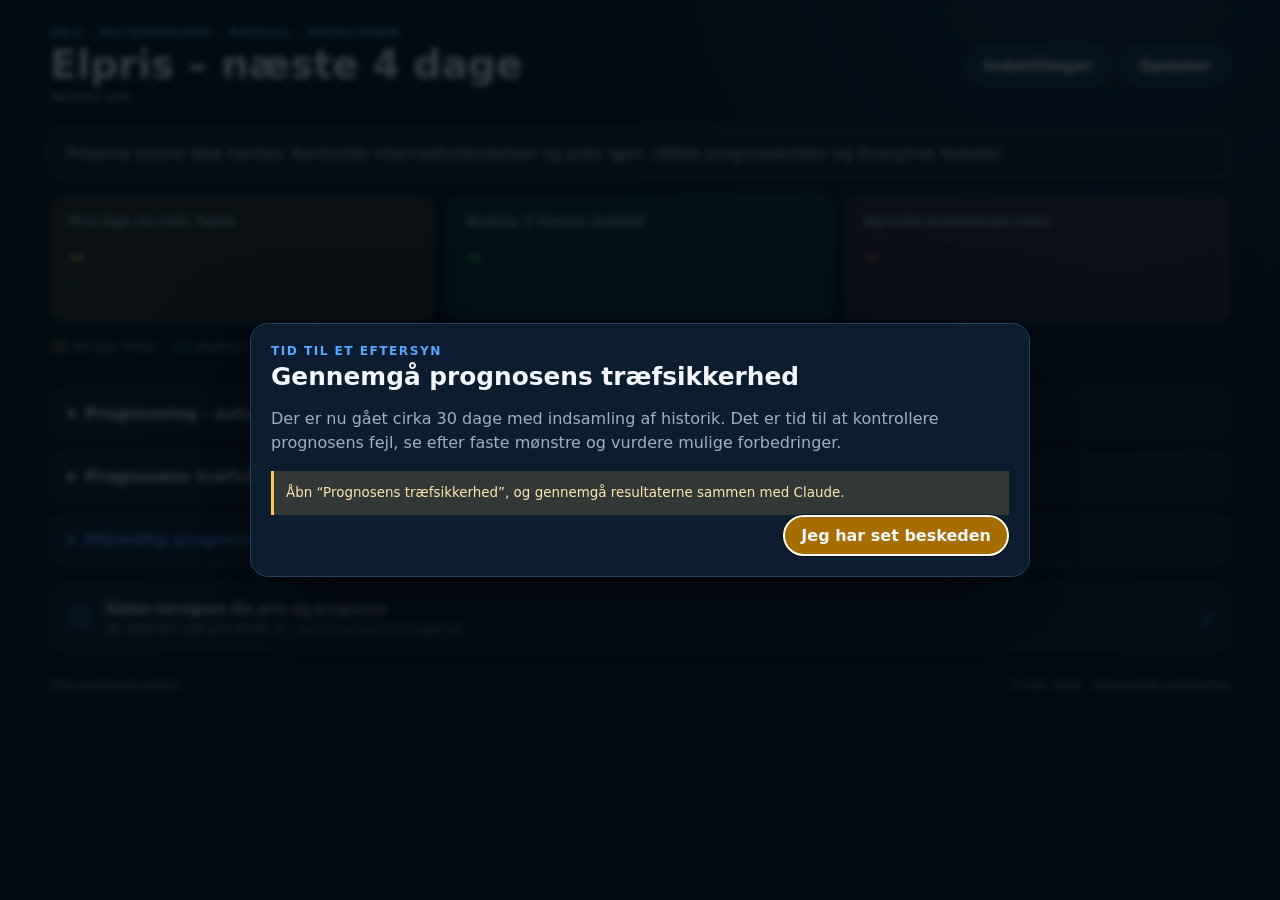
<file: index.html>
<!doctype html>
<html lang="da">
<head>
  <meta charset="utf-8">
  <meta name="viewport" content="width=device-width, initial-scale=1, viewport-fit=cover">
  <meta name="theme-color" content="#0b2036">
  <meta name="mobile-web-app-capable" content="yes">
  <meta name="apple-mobile-web-app-capable" content="yes">
  <meta name="apple-mobile-web-app-status-bar-style" content="black-translucent">
  <meta name="apple-mobile-web-app-title" content="Elpris">
  <meta name="description" content="Samlet elpris og statistisk prognose for fire hele kalenderdage">
  <title>Elpris – næste 4 dage</title>
  <link rel="manifest" href="manifest.webmanifest">
  <link rel="icon" href="icon.svg" type="image/svg+xml">
  <link rel="apple-touch-icon" href="apple-touch-icon.png">
  <link rel="stylesheet" href="styles.css">
  <style>
    /* v24: månedens gennemsnitspris */
    /* v27: lav, smal bjælke med farvet venstrekant, så den skiller sig ud fra kortene nedenunder */
    .month-average { display: flex; align-items: center; justify-content: space-between; gap: 12px; margin: 4px 0 22px; padding: 9px 14px 9px 16px; border: 1px solid rgba(88, 166, 255, .45); border-left-width: 7px; border-radius: 10px; background: rgba(88, 166, 255, .08); }
    .month-average[hidden], .status-panel[hidden] { display: none; }
    .month-average-text { min-width: 0; }
    .month-average .summary-label { font-size: .8rem; letter-spacing: .02em; text-transform: uppercase; }
    .month-average .summary-note { font-size: .74rem; margin-top: 2px; }
    .month-average strong { flex: 0 0 auto; margin: 0; font-size: clamp(1.3rem, 4.2vw, 1.6rem); white-space: nowrap; color: var(--blue); }
    /* v26: farve efter niveau – grøn < 2 kr., gul 2–4 kr., rød > 4 kr., blinkende rød > 5 kr. */
    .month-average.level-green { border-color: rgba(57, 217, 138, .6); background: var(--green-bg); }
    .month-average.level-green strong { color: var(--green); }
    .month-average.level-yellow { border-color: rgba(255, 200, 87, .6); background: var(--amber-bg); }
    .month-average.level-yellow strong { color: var(--amber); }
    .month-average.level-red, .month-average.level-alarm { border-color: rgba(255, 107, 122, .75); background: var(--red-bg); }
    .month-average.level-red strong, .month-average.level-alarm strong { color: var(--red); }
    .month-average.level-alarm { animation: month-alarm .7s steps(1, end) infinite; }
    @keyframes month-alarm { 0% { background: #ff1f3d; border-color: #ff1f3d; } 50% { background: var(--red-bg); border-color: rgba(255, 107, 122, .75); } }
    .month-average.level-alarm strong { animation: month-alarm-text .7s steps(1, end) infinite; }
    @keyframes month-alarm-text { 0% { color: #fff; } 50% { color: var(--red); } }
  </style>
</head>
<body>
  <header class="topbar">
    <div>
      <p id="profileSummary" class="eyebrow">DK2 · Østdanmark · Radius · Modstrøm</p>
      <h1>Elpris – næste 4 dage</h1>
      <span class="app-version">Version v29</span>
    </div>
    <div class="top-actions">
      <button id="settingsButton" class="secondary-button" type="button">Indstillinger</button>
      <button id="refreshButton" class="refresh" type="button" aria-label="Opdater priser">Opdater</button>
    </div>
  </header>

  <main>
    <section id="monthAverage" class="month-average" hidden aria-live="polite">
      <div class="month-average-text">
        <span id="monthAverageLabel" class="summary-label">Gennemsnit for måneden indtil nu</span>
        <span id="monthAverageNote" class="summary-note">Henter månedens priser…</span>
      </div>
      <strong id="monthAveragePrice">–</strong>
    </section>

    <section id="statusPanel" class="status-panel" aria-live="polite">
      <span class="spinner" aria-hidden="true"></span>
      <span id="statusText">Henter de nyeste priser…</span>
    </section>

    <section id="gridNotice" class="grid-notice" hidden>
      <p>Din gemte profil bruger stadig Cerius. Hvis du har Radius som netselskab, skal du skifte til Radius, så elprisen beregnes med de korrekte tariffer.</p>
      <button id="gridSwitchButton" type="button">Skift til Radius</button>
      <button id="gridKeepButton" type="button">Behold Cerius</button>
    </section>

    <section id="summary" class="summary" hidden>
      <article class="summary-card current-card">
        <span class="summary-label">Pris lige nu inkl. faste</span>
        <strong id="currentPrice">–</strong>
        <span id="currentKind" class="summary-note">–</span>
      </article>
      <article class="summary-card best-card">
        <span class="summary-label">Bedste 3 timers ladetid</span>
        <strong id="bestPrice">–</strong>
        <span id="bestTime" class="summary-note">–</span>
      </article>
      <article class="summary-card expensive-card">
        <span class="summary-label">Dyreste kommende time</span>
        <strong id="expensivePrice">–</strong>
        <span id="expensiveTime" class="summary-note">–</span>
      </article>
    </section>

    <section id="legend" class="legend" hidden aria-label="Forklaring">
      <span><i class="swatch normal-swatch"></i> Øvrige timer</span>
      <span><i class="swatch cheap-swatch"></i> Bedste 3 timers ladetid</span>
      <span><i class="swatch expensive-swatch"></i> 3 dyreste timer</span>
    </section>

    <p id="daysHelp" class="days-help" hidden>Tryk på en dag for at se eller skjule alle 24 timer</p>
    <section id="days" class="days" aria-label="Priser for de næste fire kalenderdage"></section>

    <section class="accuracy-section">
      <details id="forecastAuditDetails" class="accuracy-details forecast-audit-section">
        <summary>Prognoselog · automatisk justering</summary>
        <div class="accuracy-body">
          <p class="accuracy-explanation">Se præcis, hvordan den oprindelige prognose blev justeret, før de officielle priser kom. Alle tal er øre/kWh inkl. moms, tariffer, afgifter, fordelte abonnementer og dit personlige kWh-tillæg — akkurat som i timeoversigten.</p>
          <p id="forecastAuditInfo" class="accuracy-coverage">Indlæser den seneste gemte prognose…</p>
          <label class="forecast-audit-label" for="forecastAuditDate">Vælg prognosedag</label>
          <select id="forecastAuditDate" class="forecast-audit-select" disabled></select>
          <p class="forecast-audit-note">+ justering betyder en forhøjelse. + fejl betyder prognosen var for høj, − fejl betyder for lav. — betyder, at der ikke blev registreret nogen automatisk justering.</p>
          <p id="forecastAuditStatus" class="accuracy-coverage" aria-live="polite"></p>
          <div id="forecastAuditTable" aria-live="polite"></div>
        </div>
      </details>
      <details id="accuracyDetails" class="accuracy-details">
        <summary>Prognosens træfsikkerhed</summary>
        <div class="accuracy-body">
          <p class="accuracy-explanation">Fejlen beregnes af din samlede beregnede kWh-pris inkl. moms, tariffer, afgifter, abonnementer og dit personlige kWh-tillæg. Både prognose og officiel sammenligningspris indeholder samme tillæg, så fejlen påvirkes ikke. Historiske rå spotpriser bevares.</p>
          <p id="accuracyComparisonNote" class="accuracy-explanation">Loggen og timeoversigten viser begge din samlede kWh-pris med personligt tillæg.</p>
          <div class="accuracy-periods" role="group" aria-label="Vælg periode">
            <button class="accuracy-period active" type="button" data-days="7" aria-pressed="true">7 dage</button>
            <button class="accuracy-period" type="button" data-days="14" aria-pressed="false">14 dage</button>
            <button class="accuracy-period" type="button" data-days="30" aria-pressed="false">1 måned</button>
            <button class="accuracy-period" type="button" data-days="90" aria-pressed="false">3 måneder</button>
          </div>
          <span class="accuracy-label">Gennemsnitlig prognosefejl · samlet kWh-pris inkl. personligt tillæg</span>
          <strong id="accuracyValue" class="accuracy-value">Indsamler data…</strong>
          <span id="accuracyCoverage" class="accuracy-coverage" aria-live="polite">Målingen begynder, når den første prognose er gemt.</span>
          <span id="accuracyUpdatedAt" class="accuracy-updated" aria-live="polite">Historikken er ikke opdateret endnu.</span>
          <div class="daily-accuracy-heading">
            <strong>Fejl pr. døgn · tryk for timepriser og justeringer</strong>
            <span>Tryk på et døgn for at se detaljerne</span>
          </div>
          <div id="dailyAccuracyList" class="daily-accuracy-list" aria-live="polite"></div>
        </div>
      </details>

      <details id="monthlyAccuracyDetails" class="monthly-accuracy-details" hidden>
        <summary>Månedlig prognoserapport</summary>
        <div class="monthly-accuracy-body">
          <p>Her sammenlignes prognosen med den samlede pris beregnet ud fra den officielle spotpris, inkl. moms, tariffer, elafgift, abonnementer og dit personlige kWh-tillæg. Historiske spotpriser genberegnes med dine aktuelle indstillinger.</p>
          <label class="month-picker" for="accuracyMonth">
            <span>Vælg afsluttet måned</span>
            <select id="accuracyMonth"></select>
          </label>
          <p id="monthlyAccuracyIntro" class="monthly-accuracy-intro" aria-live="polite"></p>
          <div class="monthly-accuracy-table-wrap">
            <table class="monthly-accuracy-table">
              <thead><tr><th>Tidsrum</th><th>Fejl i øre/kWh</th><th>Fejl i procent</th></tr></thead>
              <tbody id="monthlyAccuracyRows"></tbody>
            </table>
          </div>
          <p id="monthlyAccuracyCoverage" class="accuracy-coverage"></p>
        </div>
      </details>
    </section>

    <section class="details">
      <button id="calculationButton" class="calculation-button" type="button">
        <span aria-hidden="true">ⓘ</span>
        <span><strong>Sådan beregnes din pris og prognose</strong><small>Se, hvad den viste pris består af – og hvad prognosen bygger på.</small></span>
        <span class="calculation-arrow" aria-hidden="true">›</span>
      </button>
    </section>
  </main>

  <footer>
    <span id="updatedAt">Ikke opdateret endnu</span>
    <span id="statusFooter"></span>
    <span>4 hele dage · automatisk opdatering</span>
  </footer>

  <dialog id="settingsDialog" class="settings-dialog" aria-labelledby="settingsTitle">
    <form id="settingsForm" method="dialog">
      <div class="settings-heading">
        <div>
          <p class="eyebrow">Din samlede elpris</p>
          <h2 id="settingsTitle">Indstillinger</h2>
        </div>
        <button id="closeSettingsButton" class="icon-button" type="button" aria-label="Luk">×</button>
      </div>

      <p class="settings-intro">Vælg dine egne oplysninger. Så viser appen spotpris, transport, tariffer, afgifter, moms og dine abonnementer samlet.</p>

      <div class="form-grid">
        <label>
          <span>Prisområde</span>
          <select id="priceAreaInput" name="priceArea">
            <option value="DK1">DK1 – Vestdanmark</option>
            <option value="DK2">DK2 – Østdanmark</option>
          </select>
        </label>

        <label>
          <span>Netselskab</span>
          <select id="gridCompanyInput" name="gridCompany">
            <option value="radius">Radius Elnet</option>
            <option value="cerius">Cerius</option>
            <option value="manual">Andet – indtast tariffer</option>
          </select>
          <small>Netselskabet står på din elregning og afhænger af din adresse.</small>
        </label>

        <label>
          <span>Elselskab</span>
          <select id="supplierInput" name="supplier">
            <option>Modstrøm</option><option>Andel Energi</option><option>Norlys</option><option>OK</option>
            <option>EWII</option><option>Energi Fyn</option><option>NRGi</option><option>Vindstød</option>
            <option>Nettopower</option><option>Andet</option>
          </select>
          <small>Prisen afhænger af din aftale – ikke kun selskabets navn.</small>
        </label>

        <label>
          <span>Navn på elaftale <em>(valgfrit)</em></span>
          <input id="productInput" name="product" type="text" maxlength="60" placeholder="Fx variabel timepris">
        </label>

        <label>
          <span>Elaftalens tillæg i øre/kWh</span>
          <input id="supplierMarkupInput" name="supplierMarkupOre" type="number" min="0" max="500" step="0.01" inputmode="decimal" required>
          <small>Indtast beløbet inklusive moms fra din aftale eller regning.</small>
        </label>

        <label>
          <span>Elselskabets abonnement i kr./måned</span>
          <input id="supplierSubscriptionInput" name="supplierSubscriptionMonthly" type="number" min="0" max="2000" step="0.01" inputmode="decimal" required>
        </label>

        <label class="annual-use-field">
          <span>Årsforbrug i kWh</span>
          <input id="annualConsumptionInput" name="annualConsumption" type="number" min="100" max="100000" step="100" inputmode="numeric" required>
          <small>Bruges til at fordele abonnementer, så din samlede pris pr. kWh bliver mere præcis. Kender du ikke dit forbrug? Brug 4.000 kWh.</small>
        </label>

        <label>
          <span>Netselskabets abonnement i kr./måned</span>
          <input id="gridSubscriptionInput" name="gridSubscriptionMonthly" type="number" min="0" max="2000" step="0.01" inputmode="decimal" required>
        </label>
      </div>

      <details class="why-consumption">
        <summary>Hvorfor skal jeg skrive mit årsforbrug?</summary>
        <p>Et fast abonnement fylder mere pr. kWh ved et lavt forbrug og mindre ved et højt forbrug. Årsforbruget bruges kun til denne fordeling og gemmes kun på din egen enhed.</p>
      </details>

      <fieldset id="manualTariffs" class="manual-tariffs" hidden>
        <legend>Netselskabets tariffer inkl. moms</legend>
        <p>Find lav-, høj- og spidslasttariffen på din elregning eller dit netselskabs hjemmeside.</p>
        <div class="form-grid three-columns">
          <label><span>Lavlast, kr./kWh</span><input id="gridLowInput" name="gridLow" type="number" min="0" max="10" step="0.0001" inputmode="decimal"></label>
          <label><span>Højlast, kr./kWh</span><input id="gridHighInput" name="gridHigh" type="number" min="0" max="10" step="0.0001" inputmode="decimal"></label>
          <label><span>Spidslast, kr./kWh</span><input id="gridPeakInput" name="gridPeak" type="number" min="0" max="10" step="0.0001" inputmode="decimal"></label>
        </div>
      </fieldset>

      <p class="settings-note">Kontrollér tallene på din seneste regning. Selskaber kan have flere forskellige aftaler.</p>
      <div class="dialog-actions">
        <button id="cancelSettingsButton" class="secondary-button" type="button">Annuller</button>
        <button class="save-button" type="submit">Gem og opdater</button>
      </div>
    </form>
  </dialog>

  <dialog id="calculationDialog" class="calculation-dialog" aria-labelledby="calculationTitle">
    <div class="calculation-dialog-body">
      <div class="settings-heading">
        <div><p class="eyebrow">Din elpris – forklaret</p><h2 id="calculationTitle">Sådan hænger det sammen</h2></div>
        <button id="closeCalculationButton" class="icon-button" type="button" aria-label="Luk">×</button>
      </div>
      <p class="calculation-lead">Appen viser din beregnede samlede pris for hver enkelt time. Den store pris inkluderer også faste månedsbeløb fordelt på dit årsforbrug. Både timeoversigten og prognoseloggen viser den samme type samlede kWh-pris, inklusive dit personlige tillæg.</p>

      <section class="calculation-card"><h3>1. Den samlede pris</h3><p id="calculationExplanation">Den viste pris beregnes ud fra dine valg i Indstillinger.</p><ul><li><strong>Spot:</strong> den rene markedspris ekskl. moms.</li><li><strong>Basis:</strong> spot med moms + nettarif + Energinets tariffer + elafgift. Ingen elselskabstillæg eller abonnementer.</li><li><strong>Uden faste:</strong> basis + dit elselskabs kWh-tillæg.</li><li><strong>Samlet pris:</strong> uden faste + dine månedlige abonnementer fordelt på årsforbruget.</li></ul></section>

      <section class="calculation-card"><h3>2. Officiel spotpris eller prognose?</h3><p>Mærket <strong>Spot officiel</strong> gælder kun spotprisen fra day-ahead-markedet – ikke hele den samlede pris. <strong>Spot prognose</strong> betyder, at spotprisen endnu ikke er offentliggjort. Officielle priser hentes direkte fra Energinets DayAheadPrices-data og erstatter automatisk prognosen, så snart de findes.</p></section>

      <section class="calculation-card"><h3>3. Sådan udregnes prognosen</h3><p>Prognosen kommer fra en maskinlæringsmodel hos elpriser.org. Den vurderer hver time ud fra de seneste prisforløb, tidspunkt, ugedag og årstid samt forventede markedsforhold.</p><p>Modellen bruger blandt andet vind, solindstråling og temperatur i Danmark, Nordtyskland og udvalgte nabolande. Det siger noget om forventet vind- og solproduktion, elforbrug og strømhandel over forbindelserne til Danmark.</p><p>Derfor findes der ikke en fast regel om, at strøm er billigst om natten. Om sommeren kan lave priser eksempelvis ligge midt på dagen ved høj solproduktion, mens vind og forbrug kan flytte dem til helt andre tidspunkter.</p></section>

      <section class="calculation-card"><h3>4. Farverne i oversigten</h3><p><strong class="green-text">Grøn</strong> er den billigste sammenhængende periode på tre timer. <strong class="red-text">Rød</strong> er dagens tre dyreste enkelttimer. <strong class="amber-text">Gul</strong> er de øvrige timer.</p></section>

      <p class="calculation-note">Prognosen er vejledende. Den månedlige prognoserapport viser løbende, hvor tæt de gemte prognoser har ligget på de efterfølgende officielle spotpriser.</p>
    </div>
  </dialog>

  <dialog id="reviewReminderDialog" class="calculation-dialog" aria-labelledby="reviewReminderTitle">
    <div class="calculation-dialog-body">
      <div class="settings-heading">
        <div>
          <p class="eyebrow">Tid til et eftersyn</p>
          <h2 id="reviewReminderTitle">Gennemgå prognosens træfsikkerhed</h2>
        </div>
      </div>
      <p class="calculation-lead">Der er nu gået cirka 30 dage med indsamling af historik. Det er tid til at kontrollere prognosens fejl, se efter faste mønstre og vurdere mulige forbedringer.</p>
      <p class="calculation-note">Åbn “Prognosens træfsikkerhed”, og gennemgå resultaterne sammen med Claude.</p>
      <div class="dialog-actions">
        <button id="reviewReminderButton" class="save-button" type="button">Jeg har set beskeden</button>
      </div>
    </div>
  </dialog>

  <template id="dayTemplate">
    <details class="day-card">
      <summary class="day-summary">
        <div class="day-heading">
          <p class="day-number"></p>
          <h2 class="day-title"></h2>
          <span class="day-range"></span>
        </div>
        <div class="day-highlight cheap-highlight">
          <span>Grøn · billigst</span>
          <strong class="day-best-time">–</strong>
          <small class="day-best-price">–</small>
        </div>
        <div class="day-highlight expensive-highlight">
          <span>Rød · dyrest</span>
          <strong class="day-expensive-time">–</strong>
          <small class="day-expensive-price">–</small>
        </div>
        <span class="fold-label"><span class="show-hours">Vis timer ▼</span><span class="hide-hours">Skjul timer ▲</span></span>
      </summary>
      <div class="price-list"></div>
    </details>
  </template>

  <template id="priceTemplate">
    <div class="price-row">
      <div class="time-cell">
        <strong class="time"></strong>
        <span class="date-short"></span>
      </div>
      <div class="bar-cell"><span class="bar"></span></div>
      <div class="value-cell">
        <strong class="total-price"></strong>
      </div>
      <span class="kind-badge"></span>
    </div>
  </template>

  <script src="calibration.js" defer></script>
  <script src="app.js" defer></script>
</body>
</html>
</file>
<file: styles.css>
:root {
  color-scheme: dark;
  --bg: #071421;
  --surface: #0d2135;
  --surface-2: #102a43;
  --line: #27435d;
  --text: #f3f7fb;
  --muted: #9db2c5;
  --blue: #58a6ff;
  --green: #39d98a;
  --green-bg: rgba(57, 217, 138, .16);
  --red: #ff6b7a;
  --red-bg: rgba(255, 107, 122, .16);
  --amber: #ffc857;
  --amber-bg: rgba(255, 200, 87, .16);
  --shadow: 0 14px 35px rgba(0, 0, 0, .22);
}

* { box-sizing: border-box; }

body {
  margin: 0;
  min-width: 320px;
  min-height: 100vh;
  background:
    radial-gradient(circle at 85% -10%, rgba(42, 104, 160, .28), transparent 35rem),
    var(--bg);
  color: var(--text);
  font-family: system-ui, -apple-system, BlinkMacSystemFont, "Segoe UI", sans-serif;
  font-variant-numeric: tabular-nums;
}

.topbar, main, footer {
  width: min(1180px, calc(100% - 28px));
  margin-inline: auto;
}

.topbar {
  display: flex;
  align-items: center;
  justify-content: space-between;
  gap: 20px;
  padding: calc(26px + env(safe-area-inset-top)) 0 18px;
}

.top-actions { display: flex; align-items: center; gap: 9px; }

.eyebrow, .day-number {
  margin: 0 0 4px;
  color: var(--blue);
  font-size: .76rem;
  font-weight: 800;
  letter-spacing: .12em;
  text-transform: uppercase;
}

h1 { margin: 0; font-size: clamp(1.55rem, 4vw, 2.45rem); line-height: 1.08; }
.app-version { display: block; margin-top: 5px; color: var(--muted); font-size: .7rem; font-weight: 650; letter-spacing: .04em; }

.refresh, .secondary-button, .save-button, .icon-button {
  border: 1px solid #3a5d7c;
  padding: 10px 17px;
  background: #173650;
  color: var(--text);
  font: inherit;
  font-weight: 750;
  cursor: pointer;
}
.refresh, .secondary-button { border-radius: 999px; }

.refresh:hover { background: #204866; }
.secondary-button:hover, .icon-button:hover { background: #204866; }
.refresh:disabled { opacity: .55; cursor: wait; }

.settings-dialog {
  width: min(760px, calc(100% - 24px));
  max-height: min(900px, calc(100dvh - 24px));
  padding: 0;
  border: 1px solid var(--line);
  border-radius: 18px;
  background: #0b1d2f;
  color: var(--text);
  box-shadow: 0 30px 90px rgba(0, 0, 0, .65);
}
.settings-dialog::backdrop { background: rgba(1, 8, 15, .78); backdrop-filter: blur(3px); }
.settings-dialog form { padding: 20px; }
.settings-heading { display: flex; justify-content: space-between; gap: 14px; align-items: start; }
.settings-heading h2 { margin: 0; font-size: 1.55rem; }
.icon-button { width: 42px; height: 42px; padding: 0; border-radius: 50%; font-size: 1.7rem; line-height: 1; }
.settings-intro { margin: 16px 0 18px; color: var(--muted); line-height: 1.45; }
.form-grid { display: grid; grid-template-columns: repeat(2, minmax(0, 1fr)); gap: 15px; }
.form-grid label { display: grid; align-content: start; gap: 6px; }
.form-grid label > span { font-size: .84rem; font-weight: 750; }
.form-grid em { color: var(--muted); font-weight: 500; }
.form-grid small { color: var(--muted); line-height: 1.35; }
.annual-use-field { grid-column: 1 / 2; }
input, select {
  width: 100%;
  min-height: 46px;
  border: 1px solid #3a5873;
  border-radius: 10px;
  padding: 10px 12px;
  background: #102a43;
  color: var(--text);
  font: inherit;
}
input:focus, select:focus { outline: 2px solid var(--amber); outline-offset: 1px; }
.why-consumption { margin: 16px 0; background: rgba(16, 42, 67, .65); }
.why-consumption summary { color: var(--amber); font-size: .88rem; }
.why-consumption p { margin: 0; padding: 0 16px 15px; color: var(--muted); line-height: 1.45; }
.manual-tariffs { margin: 16px 0; padding: 15px; border: 1px solid var(--line); border-radius: 12px; }
.manual-tariffs legend { padding: 0 7px; font-weight: 750; }
.manual-tariffs > p { margin: 0 0 13px; color: var(--muted); font-size: .84rem; }
.three-columns { grid-template-columns: repeat(3, minmax(0, 1fr)); }
.settings-note { margin: 17px 0; padding: 11px 13px; border-left: 3px solid var(--amber); background: var(--amber-bg); color: #ffe6ac; font-size: .82rem; line-height: 1.4; }
.dialog-actions { display: flex; justify-content: flex-end; gap: 10px; }
.save-button { border-color: #b98520; border-radius: 999px; background: #a66d00; }
.save-button:hover { background: #bf7f00; }

.status-panel {
  display: flex;
  align-items: center;
  gap: 10px;
  margin: 8px 0 18px;
  padding: 13px 15px;
  border: 1px solid var(--line);
  border-radius: 12px;
  background: var(--surface);
  color: var(--muted);
}

.status-panel.error { border-color: rgba(255, 107, 122, .65); color: #ffd7db; }
.status-panel.ok { border-color: rgba(57, 217, 138, .35); }

.spinner {
  width: 16px;
  height: 16px;
  flex: 0 0 auto;
  border: 2px solid #42627d;
  border-top-color: var(--blue);
  border-radius: 50%;
  animation: spin .8s linear infinite;
}
.status-panel.ok .spinner, .status-panel.error .spinner { display: none; }
@keyframes spin { to { transform: rotate(360deg); } }

.summary {
  display: grid;
  grid-template-columns: repeat(3, 1fr);
  gap: 12px;
  margin-bottom: 14px;
}

.summary-card {
  min-height: 128px;
  padding: 18px;
  border: 1px solid var(--line);
  border-radius: 16px;
  background: var(--surface-2);
  box-shadow: var(--shadow);
}

.summary-label, .summary-note { display: block; color: var(--muted); }
.summary-label { font-size: .84rem; font-weight: 700; }
.summary-card strong { display: block; margin: 8px 0 2px; font-size: clamp(1.45rem, 3.5vw, 2rem); }
.summary-note { font-size: .85rem; }
.current-card { background: var(--amber-bg); }
.current-card strong { color: var(--amber); }
.best-card { background: var(--green-bg); }
.best-card strong { color: var(--green); }
.expensive-card { background: var(--red-bg); }
.expensive-card strong { color: var(--red); }

.legend {
  display: flex;
  flex-wrap: wrap;
  gap: 9px 18px;
  margin: 16px 2px;
  color: var(--muted);
  font-size: .82rem;
}
.legend span { display: inline-flex; align-items: center; gap: 6px; }
.swatch { width: 16px; height: 10px; border-radius: 3px; }
.normal-swatch { background: var(--amber-bg); border: 1px solid var(--amber); }
.cheap-swatch { background: var(--green-bg); border: 1px solid var(--green); }
.expensive-swatch { background: var(--red-bg); border: 1px solid var(--red); }

.days-help {
  margin: 10px 2px 8px;
  color: var(--text);
  font-size: .88rem;
  font-weight: 700;
}

.days { display: grid; gap: 10px; }
.day-card {
  overflow: hidden;
  border: 1px solid var(--line);
  border-radius: 14px;
  background: rgba(12, 31, 49, .92);
  box-shadow: var(--shadow);
}

.day-summary {
  display: grid;
  grid-template-columns: minmax(180px, 1.25fr) minmax(145px, 1fr) minmax(130px, .9fr) auto;
  align-items: center;
  gap: 16px;
  padding: 14px 16px;
  background: rgba(20, 49, 74, .85);
  list-style: none;
  cursor: pointer;
}
.day-summary::-webkit-details-marker { display: none; }
.day-summary h2 { margin: 0; font-size: 1.08rem; }
.day-range { display: block; margin-top: 4px; color: var(--muted); font-size: .72rem; }
.day-highlight span, .day-highlight strong, .day-highlight small { display: block; }
.day-highlight span { color: var(--muted); font-size: .7rem; }
.day-highlight strong { margin-top: 2px; font-size: .92rem; }
.day-highlight small { margin-top: 2px; color: var(--muted); font-size: .72rem; }
.cheap-highlight strong { color: var(--green); }
.expensive-highlight strong { color: var(--red); }
.fold-label { justify-self: end; color: var(--amber); font-size: .75rem; font-weight: 800; white-space: nowrap; }
.hide-hours { display: none; }
.day-card[open] .show-hours { display: none; }
.day-card[open] .hide-hours { display: inline; }

.price-list { display: grid; grid-template-columns: repeat(2, minmax(0, 1fr)); border-top: 1px solid var(--line); }
.price-row {
  display: grid;
  grid-template-columns: 66px minmax(40px, 1fr) 100px 70px;
  align-items: center;
  gap: 8px;
  min-height: 54px;
  padding: 7px 12px;
  border-bottom: 1px solid rgba(39, 67, 93, .62);
  background: var(--amber-bg);
}
.price-row:nth-child(odd) { border-right: 1px solid rgba(39, 67, 93, .62); }
.price-row.cheap { background: var(--green-bg); }
.price-row.expensive { background: var(--red-bg); }
.price-row.current { outline: 2px solid var(--amber); outline-offset: -2px; }

.time-cell strong, .time-cell span, .value-cell strong, .value-cell span { display: block; }
.time { font-size: .96rem; }
.date-short, .spot-price { color: var(--muted); font-size: .67rem; }
.bar-cell { height: 8px; border-radius: 999px; background: #1c3a54; overflow: hidden; }
.bar { display: block; width: 0; height: 100%; border-radius: inherit; background: var(--amber); }
.price-row.cheap .bar { background: var(--green); }
.price-row.expensive .bar { background: var(--red); }
.value-cell { text-align: right; }
.total-price { font-size: .92rem; }
.spot-price { margin-top: 2px; }
.kind-badge {
  justify-self: end;
  padding: 4px 7px;
  border-radius: 999px;
  color: var(--muted);
  background: rgba(157, 178, 197, .1);
  font-size: .62rem;
  font-weight: 800;
  text-transform: uppercase;
}
.forecast-row .kind-badge { color: var(--muted); background: rgba(157, 178, 197, .1); }

.markup-notice, .grid-notice { display: flex; flex-wrap: wrap; align-items: center; gap: 12px; padding: 13px 16px; margin: 10px 0 14px; border: 1px solid var(--amber); border-radius: 12px; background: var(--surface); }
.markup-notice[hidden], .markup-notice button[hidden], .grid-notice[hidden] { display: none; }
.markup-notice p, .grid-notice p { margin: 0; flex: 1 1 260px; line-height: 1.45; }
.markup-notice button, .grid-notice button { border: 1px solid var(--amber); border-radius: 9px; background: var(--amber-bg); color: var(--amber); font: inherit; padding: 9px 14px; font-weight: 750; cursor: pointer; }
.accuracy-section { margin: 18px 0; }
.accuracy-details {
  border: 1px solid var(--line);
  border-radius: 14px;
  background: var(--surface);
  box-shadow: var(--shadow);
}
.accuracy-details > summary { color: var(--text); }
.accuracy-body { padding: 0 17px 17px; }
.accuracy-explanation { margin: 0 0 13px; color: var(--muted); line-height: 1.45; }
.accuracy-periods { display: flex; flex-wrap: wrap; gap: 8px; margin-bottom: 18px; }
.accuracy-period {
  min-height: 40px;
  padding: 8px 13px;
  border: 1px solid var(--line);
  border-radius: 999px;
  background: var(--surface-2);
  color: var(--text);
  font: inherit;
  font-size: .82rem;
  font-weight: 750;
  cursor: pointer;
}
.accuracy-period.active {
  border-color: var(--amber);
  background: var(--amber-bg);
  color: var(--amber);
}
.accuracy-label, .accuracy-coverage { display: block; color: var(--muted); }
.accuracy-label { font-size: .8rem; }
.accuracy-value { display: block; margin: 5px 0 3px; color: var(--amber); font-size: clamp(1.45rem, 4vw, 2rem); }
.accuracy-coverage { font-size: .75rem; }
.accuracy-updated { display: block; margin-top: 8px; color: var(--blue); font-size: .75rem; font-weight: 700; }
.daily-accuracy-heading { display: flex; align-items: end; justify-content: space-between; gap: 12px; margin: 22px 0 9px; }
.daily-accuracy-heading strong { font-size: .95rem; }
.daily-accuracy-heading span { color: var(--muted); font-size: .7rem; }
.daily-accuracy-list { display: grid; gap: 9px; }
.daily-accuracy-card { overflow: hidden; border: 1px solid var(--line); border-radius: 12px; background: rgba(7, 20, 33, .34); }
.daily-accuracy-card > summary { display: grid; grid-template-columns: minmax(0, 1fr) auto; gap: 4px 14px; padding: 13px 14px; list-style: none; cursor: pointer; }
.daily-accuracy-card > summary::-webkit-details-marker { display: none; }
.daily-accuracy-card > summary::after { content: "›"; align-self: center; grid-column: 3; grid-row: 1 / span 2; color: var(--muted); font-size: 1.35rem; transition: transform .18s ease; }
.daily-accuracy-card[open] > summary::after { transform: rotate(90deg); }
.daily-accuracy-header { display: flex; flex-wrap: wrap; align-items: center; gap: 7px; min-width: 0; }
.daily-accuracy-header > strong { font-size: .9rem; text-transform: capitalize; }
.daily-accuracy-badges { display: inline-flex; flex-wrap: wrap; gap: 5px; }
.daily-accuracy-badge { padding: 3px 7px; border-radius: 999px; font-size: .62rem; font-weight: 850; }
.daily-accuracy-badge.best { color: var(--green); background: var(--green-bg); }
.daily-accuracy-badge.worst { color: var(--red); background: var(--red-bg); }
.daily-accuracy-badge.partial { color: var(--amber); background: var(--amber-bg); }
.daily-accuracy-value { align-self: center; color: var(--amber); font-size: .92rem; }
.best-day .daily-accuracy-value { color: var(--green); }
.worst-day .daily-accuracy-value { color: var(--red); }
.daily-accuracy-meta { color: var(--muted); font-size: .68rem; }
.daily-accuracy-bar { align-self: center; width: 100%; height: 5px; overflow: hidden; border-radius: 999px; background: rgba(157, 178, 197, .12); }
.daily-accuracy-bar i { display: block; height: 100%; border-radius: inherit; background: var(--amber); }
.best-day .daily-accuracy-bar i { background: var(--green); }
.worst-day .daily-accuracy-bar i { background: var(--red); }
.daily-accuracy-detail-grid { display: grid; grid-template-columns: repeat(2, minmax(0, 1fr)); gap: 1px; padding: 1px; border-top: 1px solid var(--line); background: var(--line); }
.daily-accuracy-detail-grid > span { display: grid; gap: 4px; padding: 12px; background: var(--surface); }
.daily-accuracy-detail-grid small { color: var(--muted); font-size: .66rem; }
.daily-accuracy-detail-grid strong { font-size: .78rem; line-height: 1.35; }

.forecast-audit-section { margin-bottom: 12px; }
.forecast-audit-label { display: block; margin: 13px 0 6px; color: var(--muted); font-size: .83rem; font-weight: 750; }
.forecast-audit-select { display: block; width: min(360px,100%); padding: 10px; border: 1px solid var(--line); border-radius: 9px; background: var(--surface-2); color: var(--text); font: inherit; margin-bottom: 12px; }
.forecast-audit-note { margin: 10px 0; color: var(--muted); font-size: .74rem; line-height: 1.5; padding: 0 12px; }
.forecast-audit-table-wrap { overflow-x: auto; margin: 12px 12px 14px; border: 1px solid var(--line); border-radius: 10px; }
.forecast-audit-table { border-collapse: collapse; width: 100%; min-width: 630px; font-size: .76rem; font-variant-numeric: tabular-nums; }
.forecast-audit-table caption { text-align: left; padding: 10px; font-weight: 750; color: var(--muted); background: var(--surface-2); }
.forecast-audit-table th, .forecast-audit-table td { padding: 9px 7px; text-align: right; border-bottom: 1px solid var(--line); white-space: nowrap; }
.forecast-audit-table th:first-child { position: sticky; left: 0; text-align: left; background: var(--surface); }
.forecast-audit-table thead th { color: var(--muted); font-size: .7rem; background: var(--surface-2); }
.forecast-audit-table tr:last-child th, .forecast-audit-table tr:last-child td { border-bottom: 0; }
.forecast-audit-table .audit-adjustment { color: var(--blue); }
.forecast-audit-table .audit-after { font-weight: 800; color: var(--text); }
.forecast-audit-table .audit-error { font-weight: 750; }
.daily-accuracy-card > .forecast-audit-table-wrap { margin: 10px 12px 14px; }
.monthly-accuracy-details { margin-top: 12px; border-color: rgba(88, 166, 255, .45); }
.monthly-accuracy-details > summary { color: var(--blue); }
.monthly-accuracy-body { padding: 0 17px 17px; }
.monthly-accuracy-body > p { margin: 0 0 14px; color: var(--muted); line-height: 1.45; }
.month-picker { display: grid; gap: 6px; width: min(330px, 100%); margin-bottom: 15px; }
.month-picker span { font-size: .8rem; font-weight: 750; }
.monthly-accuracy-intro { min-height: 1.2em; font-size: .82rem; }
.monthly-accuracy-table-wrap { overflow-x: auto; border: 1px solid var(--line); border-radius: 11px; }
.monthly-accuracy-table { width: 100%; min-width: 470px; border-collapse: collapse; }
.monthly-accuracy-table th, .monthly-accuracy-table td { padding: 11px 12px; text-align: left; border-bottom: 1px solid rgba(39, 67, 93, .7); }
.monthly-accuracy-table tr:last-child td { border-bottom: 0; }
.monthly-accuracy-table th { color: var(--muted); font-size: .72rem; text-transform: uppercase; letter-spacing: .06em; }
.monthly-accuracy-table td { font-weight: 750; }

@media (max-width: 520px) {
  .daily-accuracy-heading { align-items: start; flex-direction: column; gap: 3px; }
  .daily-accuracy-card > summary { grid-template-columns: minmax(0, 1fr) auto; }
  .daily-accuracy-card > summary::after { display: none; }
  .daily-accuracy-detail-grid { grid-template-columns: 1fr; }
}

.calculation-button { display: flex; align-items: center; width: 100%; gap: 13px; padding: 16px 17px; border: 1px solid var(--line); border-radius: 14px; background: var(--surface); color: var(--text); text-align: left; box-shadow: var(--shadow); cursor: pointer; }
.calculation-button:hover { border-color: var(--blue); background: var(--surface-2); }
.calculation-button > span:first-child { color: var(--blue); font-size: 1.5rem; }
.calculation-button strong, .calculation-button small { display: block; }
.calculation-button strong { font-size: .98rem; }
.calculation-button small { margin-top: 3px; color: var(--muted); font-size: .78rem; font-weight: 500; }
.calculation-arrow { margin-left: auto; color: var(--blue); font-size: 1.8rem; }
.calculation-dialog { width: min(780px, calc(100% - 24px)); max-height: min(900px, calc(100dvh - 24px)); padding: 0; border: 1px solid var(--line); border-radius: 18px; background: #0b1d2f; color: var(--text); box-shadow: 0 30px 90px rgba(0, 0, 0, .65); }
.calculation-dialog::backdrop { background: rgba(1, 8, 15, .78); backdrop-filter: blur(3px); }
.calculation-dialog-body { padding: 20px; }
.calculation-lead { margin: 16px 0; color: var(--muted); line-height: 1.5; }
.calculation-card { margin: 12px 0; padding: 15px; border: 1px solid var(--line); border-radius: 12px; background: rgba(16, 42, 67, .55); }
.calculation-card h3 { margin: 0 0 8px; color: var(--blue); font-size: 1rem; }
.calculation-card p, .calculation-card li { color: var(--muted); line-height: 1.48; }
.calculation-card p { margin: 0 0 9px; }
.calculation-card p:last-child { margin-bottom: 0; }
.calculation-card ul { display: grid; gap: 6px; margin: 0; padding-left: 19px; }
.calculation-card strong { color: var(--text); }
.green-text { color: var(--green) !important; }.red-text { color: var(--red) !important; }.amber-text { color: var(--amber) !important; }
.calculation-note { margin: 15px 0 0; padding: 12px; border-left: 3px solid var(--amber); background: var(--amber-bg); color: #ffe6ac; font-size: .84rem; line-height: 1.45; }

.details { margin: 18px 0; }
details { border: 1px solid var(--line); border-radius: 14px; background: var(--surface); }
summary { padding: 15px 17px; cursor: pointer; font-weight: 750; }
.details-body { padding: 0 17px 12px; color: var(--muted); line-height: 1.55; }
.details-body p { margin: 0 0 10px; }

footer {
  display: flex;
  justify-content: space-between;
  gap: 10px;
  padding: 8px 0 calc(30px + env(safe-area-inset-bottom));
  color: var(--muted);
  font-size: .75rem;
}

@media (max-width: 820px) {
  .summary { grid-template-columns: 1fr; }
  .summary-card { min-height: 102px; }
  .day-summary { grid-template-columns: 1fr 1fr; gap: 12px; }
  .fold-label { justify-self: end; }
  .price-list { grid-template-columns: 1fr; }
  .price-row:nth-child(odd) { border-right: 0; }
}

@media (max-width: 520px) {
  .topbar, main, footer { width: min(100% - 18px, 1180px); }
  .topbar { padding-top: calc(18px + env(safe-area-inset-top)); }
  .topbar { align-items: flex-start; }
  .top-actions { flex-direction: column-reverse; align-items: stretch; }
  .refresh, .secondary-button { padding: 9px 12px; font-size: .78rem; }
  .settings-dialog { width: calc(100% - 12px); max-height: calc(100dvh - 12px); }
  .calculation-dialog { width: calc(100% - 12px); max-height: calc(100dvh - 12px); }
  .settings-dialog form { padding: 16px 13px; }
  .calculation-dialog-body { padding: 16px 13px; }
  .form-grid, .three-columns { grid-template-columns: 1fr; }
  .annual-use-field { grid-column: auto; }
  .price-row { grid-template-columns: 58px minmax(28px, 1fr) 88px 60px; gap: 6px; padding-inline: 9px; }
  .kind-badge { padding-inline: 5px; font-size: .56rem; }
  .total-price { font-size: .84rem; }
  .day-summary { padding: 13px 12px; }
  .day-heading { grid-column: 1 / -1; }
  .fold-label { grid-column: 2; }
  footer { flex-direction: column; }
}

@media (prefers-reduced-motion: reduce) { .spinner { animation: none; } }
</file>
